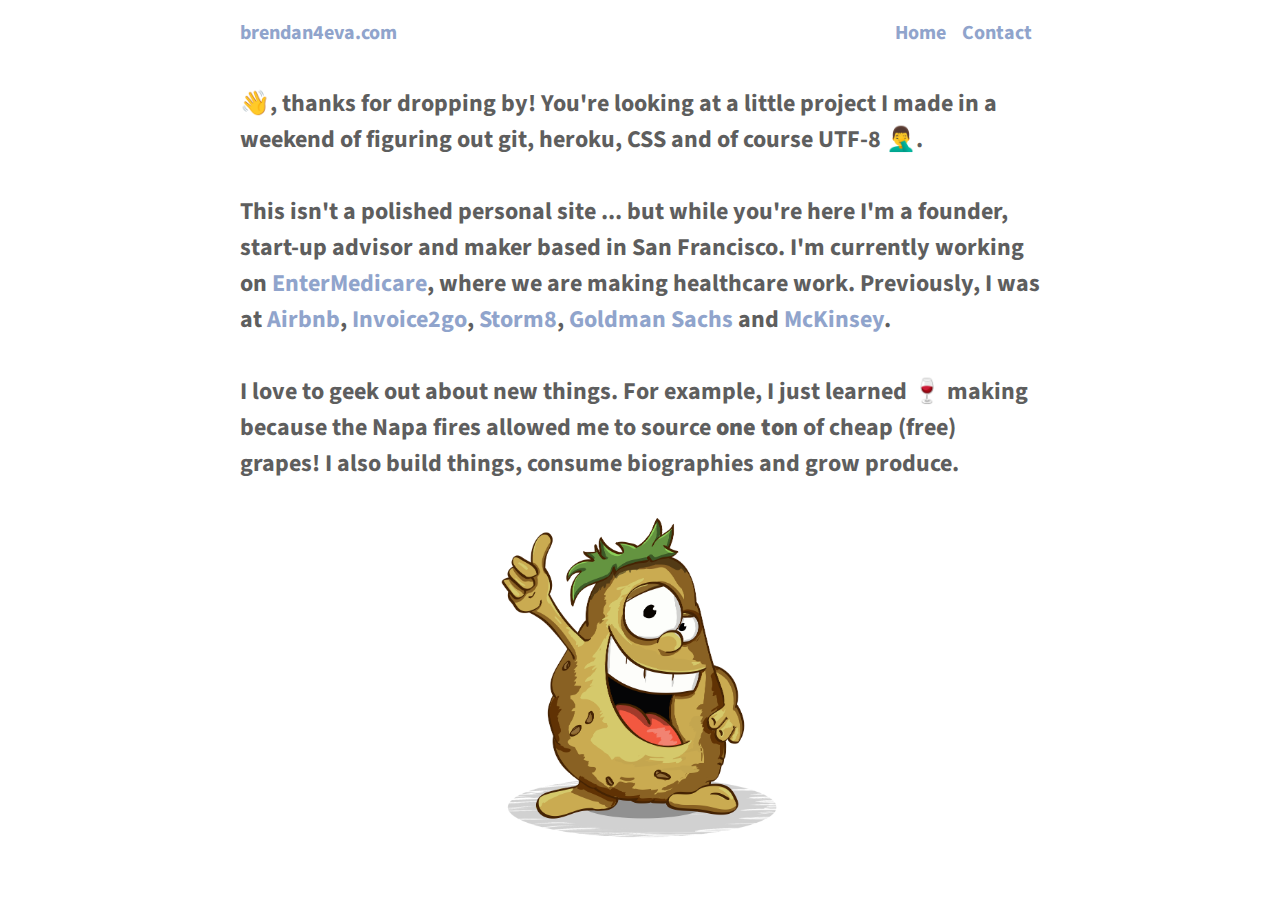
<file: index.html>
<!doctype HTML>
<!-- This is how to use html with heroku http://blog.teamtreehouse.com/deploy-static-site-heroku -->
<html prefix="og: http://ogp.me/ns#">
<head>
    <!-- Global site tag (gtag.js) - Google Analytics -->
    <script async src="https://www.googletagmanager.com/gtag/js?id=UA-125572607-1"></script>
    <script>
      window.dataLayer = window.dataLayer || [];
      function gtag(){dataLayer.push(arguments);}
      gtag('js', new Date());

      gtag('config', 'UA-125572607-1');
    </script>

    <!-- Google Tag Manager -->
    <script>(function(w,d,s,l,i){w[l]=w[l]||[];w[l].push({'gtm.start':
    new Date().getTime(),event:'gtm.js'});var f=d.getElementsByTagName(s)[0],
    j=d.createElement(s),dl=l!='dataLayer'?'&l='+l:'';j.async=true;j.src=
    'https://www.googletagmanager.com/gtm.js?id='+i+dl;f.parentNode.insertBefore(j,f);
    })(window,document,'script','dataLayer','GTM-NM3KFJJ');</script>
    <!-- End Google Tag Manager -->

    <title>Brendan Kereiakes</title>

    <!-- This is the Facebook Open Graph -->
    <meta property="og:title" content="Brendan Kereiakes" />
    <meta property="og:type" content="website" />
    <meta property="og:url" content="http://www.brendan4eva.com" />
    <meta property="og:image" content="images/photo-of-me.png" />

    <!-- Let's me render most characters -->
    <meta charset="utf-8" />

    <!-- Allows me to scale the screen nicely ... this is for rendering and touch zooming for all devices -->
    <meta name="viewport" content="width=device-width, initial-scale=1, shrink-to-fit=no">

    <!-- Need this because I pull in the menu icon -->
    <link rel="stylesheet" href="https://fonts.googleapis.com/icon?family=Material+Icons">

    <!-- Browser icon, CSS file. Put my CSS file below bootstrap so it overrides -->
    <link rel="icon" href="images/apple-sly-small.png">

    <!-- Put below all other stype sheets ... gets me Bootstrap -->
    <link rel="stylesheet" href="https://maxcdn.bootstrapcdn.com/bootstrap/4.1.3/css/bootstrap.min.css">

    <!-- My CSS Sheet :) -->
    <link rel="stylesheet" type="text/css" href="styles.css">

</head>

<body>

    <!-- Google Tag Manager (noscript) -->
    <noscript><iframe src="https://www.googletagmanager.com/ns.html?id=GTM-NM3KFJJ"
    height="0" width="0" style="display:none;visibility:hidden"></iframe></noscript>
    <!-- End Google Tag Manager (noscript) -->

    <!-- Used this site for navbar collapse to hamburger: https://www.w3schools.com/bootstrap4/tryit.asp?filename=trybs_navbar_collapse&stacked=h -->
    <!-- Remove navbar-expand-sm to always collapse sm means <576px it collapses -->
    <nav class="navbar navbar-expand-sm">
        <!-- container-fluid makes sure it's 100% across viewport -->
        <div class="container-fluid">
            <a class="navbar-brand" href="index.html">brendan4eva.com</a>
            <!-- Adding the navbar-light here suddenly removed the button border!! -->
            <button class="navbar-toggler navbar-light" type="button" data-toggle="collapse" data-target="#collapsingNavbarSm">
                <span class="navbar-toggler-icon"></span>
            </button>
            <!-- this id is the target of data-target above -->
            <div class="navbar-collapse collapse" id="collapsingNavbarSm">
                <!-- ml-auto is what gets the right align -->
                <ul class="nav navbar-nav text-right ml-auto">
                    <li class="nav-item"><a class="nav-link" href="index.html">Home</a></li>
                    <li class="nav-item"><a class="nav-link" href="contact.html">Contact</a></li>
                </ul>
            </div>
        </div>
    </nav>

    <div id="mainText">
        <p>&#x1F44B;, thanks for dropping by! You're looking at a little project I made in a weekend of figuring out git, heroku, CSS and of course UTF-8 <td class="chars">🤦‍♂️</td>.
    ​	<br>
        <!-- target="_blank" opens links in new tabs -->
    	<br>This isn't a polished personal site ... but while you're here I'm a founder, start-up advisor and maker based in San Francisco. I'm currently working on <a href="https://www.entermedicare.com" target="_blank">EnterMedicare</a>, where we are making healthcare work. Previously, I was at <a href="https://www.airbnb.com" target="_blank">Airbnb</a>, <a href="https://www.invoice2go.com" target="_blank">Invoice2go</a>, <a href="https://www.storm8.com" target="_blank">Storm8</a>, <a href="https://www.goldmansachs.com" target="_blank">Goldman Sachs</a> and <a href="https://www.mckinsey.com" target="_blank">McKinsey</a>.
    	<br>
    	<br>I love to geek out about new things. For example, I just learned &#x1F377; making because the Napa fires allowed me to source <b>one ton</b> of cheap (free) grapes! I also build things, consume biographies and grow produce.
    	</p>

    </div>
    <div id="image">
        <img src="images/potato-thumbs-up.png" width="300px" title="Site mascot" alt="Image hosted in git repo">
    </div>
    <br><br>

    <!-- Plugins for Bootstrap -->
    <!-- jQuery first, then Popper.js, then Bootstrap JS -->
    <script src="https://ajax.googleapis.com/ajax/libs/jquery/3.3.1/jquery.min.js"></script>
    <script src="https://cdnjs.cloudflare.com/ajax/libs/popper.js/1.14.3/umd/popper.min.js"></script>
    <script src="https://maxcdn.bootstrapcdn.com/bootstrap/4.1.3/js/bootstrap.min.js"></script>

</body>
</html>
</file>
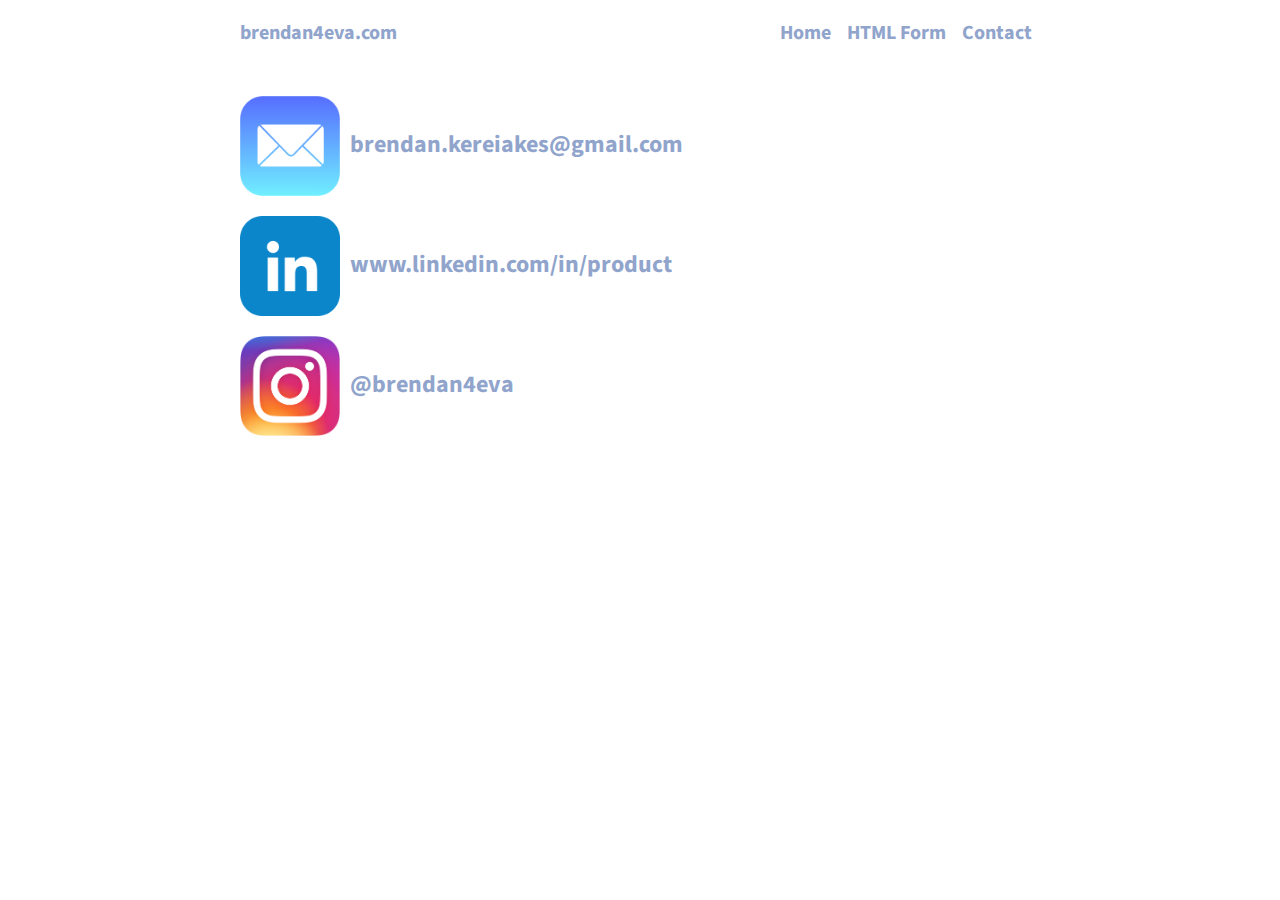
<file: contact.html>
<!doctype HTML>
<html prefix="og: http://ogp.me/ns#">
<head>
    <!-- Global site tag (gtag.js) - Google Analytics -->
    <script async src="https://www.googletagmanager.com/gtag/js?id=UA-125572607-1"></script>
    <script>
      window.dataLayer = window.dataLayer || [];
      function gtag(){dataLayer.push(arguments);}
      gtag('js', new Date());

      gtag('config', 'UA-125572607-1');
    </script>

    <!-- Google Tag Manager -->
    <script>(function(w,d,s,l,i){w[l]=w[l]||[];w[l].push({'gtm.start':
    new Date().getTime(),event:'gtm.js'});var f=d.getElementsByTagName(s)[0],
    j=d.createElement(s),dl=l!='dataLayer'?'&l='+l:'';j.async=true;j.src=
    'https://www.googletagmanager.com/gtm.js?id='+i+dl;f.parentNode.insertBefore(j,f);
    })(window,document,'script','dataLayer','GTM-NM3KFJJ');</script>
    <!-- End Google Tag Manager -->

    <title>Brendan Kereiakes</title>

    <!-- This is the Facebook Open Graph -->
    <meta property="og:title" content="Brendan Kereiakes" />
    <meta property="og:type" content="website" />
    <meta property="og:url" content="http://www.brendan4eva.com" />
    <meta property="og:image" content="images/photo-of-me.png" />

    <!-- Let's me render most characters -->
    <meta charset="utf-8" />

    <!-- Allows me to scale the screen nicely ... this is for rendering and touch zooming for all devices -->
    <meta name="viewport" content="width=device-width, initial-scale=1, shrink-to-fit=no">

    <!-- Need this because I pull in the menu icon -->
    <link rel="stylesheet" href="https://fonts.googleapis.com/icon?family=Material+Icons">

    <!-- Browser icon, CSS file. Put my CSS file below bootstrap so it overrides -->
    <link rel="icon" href="images/apple-sly-small.png">

    <!-- Put below all other stype sheets ... gets me Bootstrap -->
    <link rel="stylesheet" href="https://maxcdn.bootstrapcdn.com/bootstrap/4.1.3/css/bootstrap.min.css">

    <!-- My CSS Sheet :) -->
    <link rel="stylesheet" type="text/css" href="styles.css">

</head>

<body>

    <!-- Google Tag Manager (noscript) -->
    <noscript><iframe src="https://www.googletagmanager.com/ns.html?id=GTM-NM3KFJJ"
    height="0" width="0" style="display:none;visibility:hidden"></iframe></noscript>
    <!-- End Google Tag Manager (noscript) -->

    <!-- Used this site for navbar collapse to hamburger: https://www.w3schools.com/bootstrap4/tryit.asp?filename=trybs_navbar_collapse&stacked=h -->
    <!-- Remove navbar-expand-sm to always collapse sm means <576px it collapses -->
    <nav class="navbar navbar-expand-sm">
        <!-- container-fluid makes sure it's 100% across viewport -->
        <div class="container-fluid">
            <a class="navbar-brand" href="index.html">brendan4eva.com</a>
            <!-- Adding the navbar-light here suddenly removed the button border!! -->
            <button class="navbar-toggler navbar-light" type="button" data-toggle="collapse" data-target="#collapsingNavbarSm">
                <span class="navbar-toggler-icon"></span>
            </button>
            <!-- this id is the target of data-target above -->
            <div class="navbar-collapse collapse" id="collapsingNavbarSm">
                <!-- ml-auto is what gets the right align -->
                <ul class="nav navbar-nav text-right ml-auto">
                    <li class="nav-item"><a class="nav-link" href="index.html">Home</a></li>
                    <li class="nav-item"><a class="nav-link" href="consulting.html">HTML Form</a></li>
                    <li class="nav-item"><a class="nav-link" href="contact.html">Contact</a></li>
                </ul>
            </div>
        </div>
    </nav>

    <div id="mainText">
        <div class="logoImage">
            <a href="mailto:brendan.kereiakes@gmail.com"><img src="images/mail-ios-icon.png" width="100px" title="iOS Mail Logo" alt="Image hosted in git repo"></a><!-- float: allows the image and text to be on the same line -->&nbsp;&nbsp;<!-- non-breaking space --><a href="mailto:brendan.kereiakes@gmail.com">brendan.kereiakes@gmail.com</a>
        </div>
        <br>
        <div class="logoImage">
            <a href="https://www.linkedin.com/in/product" target="_blank"><img src="images/linkedin-ios-logo.png" width="100px" title="LinkedIn Logo" alt="Image hosted in git repo"></a><!-- float: allows the image and text to be on the same line -->&nbsp;&nbsp;<!-- non-breaking space --><a href="https://www.linkedin.com/in/product" target="_blank">www.linkedin.com/in/product</a>
        </div>
        <br>
        <div class="logoImage">
            <a href="https://www.instagram.com/brendan4eva" target="_blank"><img src="images/instagram-ios-logo.png" width="100px" title="Instagram Logo" alt="Image hosted in git repo"></a><!-- float: allows the image and text to be on the same line -->&nbsp;&nbsp;<!-- non-breaking space --><a href="https://www.instagram.com/brendan4eva" target="_blank">@brendan4eva</a>
        </div>
    ​	<br>
    	</p>
        <br>
    </div>
    <br><br>

    <!-- Plugins for Bootstrap -->
    <!-- jQuery first, then Popper.js, then Bootstrap JS -->
    <script src="https://ajax.googleapis.com/ajax/libs/jquery/3.3.1/jquery.min.js"></script>
    <script src="https://cdnjs.cloudflare.com/ajax/libs/popper.js/1.14.3/umd/popper.min.js"></script>
    <script src="https://maxcdn.bootstrapcdn.com/bootstrap/4.1.3/js/bootstrap.min.js"></script>


</body>
</html>
</file>
<file: styles.css>
@import url('https://fonts.googleapis.com/css?family=Source+Sans+Pro');

        .container-fluid {
            font-family: "Source Sans Pro",sans-serif;
            padding: 0px;            
        }
        .navbar-expand-sm {
            margin: auto;
            padding:10px 40px 10px 40px;
            max-width: 880px;
            }
        .nav-link {
            font-size: 20px;
        }
        .navbar-collapse {
            margin-right: 0px
        }
        #mainText {
            margin: auto;
            padding: 20px 40px 20px 40px;
            font-family: "Source Sans Pro",sans-serif;
            font-size: 24px;
            color: #5E5E5E;
            font-weight: bold;
            height: auto;
            max-width: 880px;
        }
        a {
            color: #90A4CC; /* Otherwise brendan4eva.com shows up differently */
            font-weight: bold;
            text-decoration: none;
        }
        a:hover {
            color: #303288;
            text-decoration: none; /* Removes the underline */
        }
        #image img {
            max-width: 50%; /* This scales down the image on smaller screens */
            height: auto; /* When scaling, make sure aspect ration maintains */
            display: block;
            margin-left: auto;
            margin-right: auto;
        }
        .logoImage {
            width: 100%;
            clear: left;
            vertical-align: middle; /* Makes the text aligned with the logo, no matter the logo size (due to screen size) */
            height: auto;
            display: block;
            float: left;
            margin: 10px 0px 10px 0px; /* This adds space above and below */
        }
        .logoImage img {
            width: 20%; /* Constraining the size on larger screens */
            max-width: 100px; /* This scales down the image on smaller screens */
        }

        @media (max-width: 575px) {
            .navbar-expand-sm {
                padding:10px;
                margin:0px;
            }
            .nav {
                font-size: 16px;
            }
            .logoImage {
                padding: 10px 0px 0px 0px;
                font-size: 14px;
            }
            #mainText {
                padding:0px 10px 10px 10px;
                margin-left: 10px;
                margin-right: 5px;
                font-size: 20px;
                font-weight: bolder;
            }
            .container-fluid {
                font-size: 16px;            
                padding:10px;
                margin-left: 10px;
                margin-right:10px;
            }
        }
</file>
